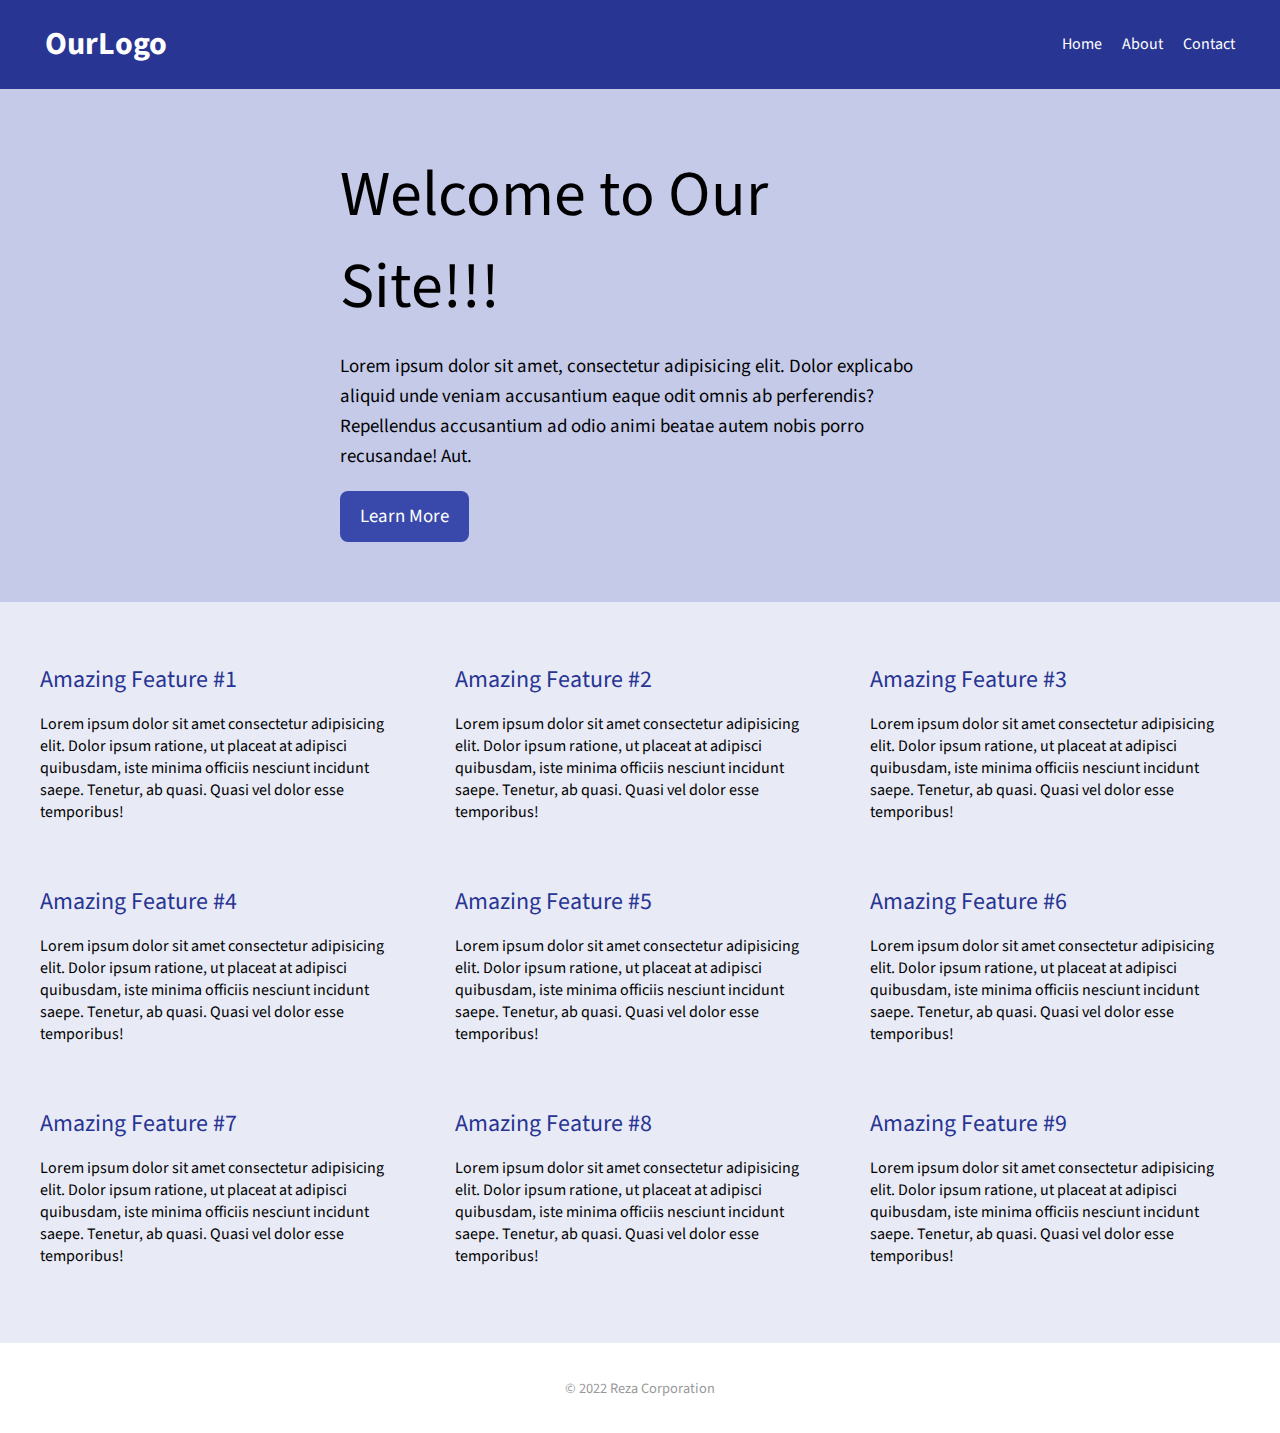
<file: index.html>
<html lang="en">
<head>
    <meta charset="UTF-8">
    <meta http-equiv="X-UA-Compatible" content="IE=edge">
    <meta name="viewport" content="width=device-width, initial-scale=1.0">
    <title>My page</title>
    <link rel="stylesheet" href="style.css">
</head>
<body>
    <link rel="preconnect" href="https://fonts.googleapis.com">
    <link rel="preconnect" href="https://fonts.gstatic.com" crossorigin>
    <link href="https://fonts.googleapis.com/css2?family=Poppins:wght@300&family=Source+Sans+Pro:wght@300;400;700&display=swap" rel="stylesheet">
    
    <div class="header">
    
      <h1>OurLogo</h1>
    
      <ul class="nav">
        <li><a href="#">Home</a></li>
        <li><a href="#">About</a></li>
        <li><a href="#">Contact</a></li>
    
      </ul>
    
    </div>
    
    <div class="hero">
    
      <div class="hero-inner">
        <h1>Welcome to Our Site!!!</h1>
        <p>Lorem ipsum dolor sit amet, consectetur adipisicing elit. Dolor explicabo aliquid unde veniam accusantium eaque odit omnis ab perferendis? Repellendus accusantium ad odio animi beatae autem nobis porro recusandae! Aut.</p>
        <a href="learnmore.html" class="button">Learn More</a>
      </div>
    
    </div>
    
    <div class="features">
      <div class="features-inner">
        <div class="features-item">
          <h3>Amazing Feature #1</h3>
          <p>Lorem ipsum dolor sit amet consectetur adipisicing elit. Dolor ipsum ratione, ut placeat at adipisci quibusdam, iste minima officiis nesciunt incidunt saepe. Tenetur, ab quasi. Quasi vel dolor esse temporibus!</p>
        </div>
          <div class="features-item">
            <h3>Amazing Feature #2</h3>
            <p>Lorem ipsum dolor sit amet consectetur adipisicing elit. Dolor ipsum ratione, ut placeat at adipisci quibusdam, iste minima officiis nesciunt incidunt saepe. Tenetur, ab quasi. Quasi vel dolor esse temporibus!</p>
            </div>
            <div class="features-item">
              <h3>Amazing Feature #3</h3>
              <p>Lorem ipsum dolor sit amet consectetur adipisicing elit. Dolor ipsum ratione, ut placeat at adipisci quibusdam, iste minima officiis nesciunt incidunt saepe. Tenetur, ab quasi. Quasi vel dolor esse temporibus!</p>
              </div>
              <div class="features-item">
                <h3>Amazing Feature #4</h3>
                <p>Lorem ipsum dolor sit amet consectetur adipisicing elit. Dolor ipsum ratione, ut placeat at adipisci quibusdam, iste minima officiis nesciunt incidunt saepe. Tenetur, ab quasi. Quasi vel dolor esse temporibus!</p>
                </div>
                <div class="features-item">
                  <h3>Amazing Feature #5</h3>
                  <p>Lorem ipsum dolor sit amet consectetur adipisicing elit. Dolor ipsum ratione, ut placeat at adipisci quibusdam, iste minima officiis nesciunt incidunt saepe. Tenetur, ab quasi. Quasi vel dolor esse temporibus!</p>
                  </div>
                  <div class="features-item">
                    <h3>Amazing Feature #6</h3>
                    <p>Lorem ipsum dolor sit amet consectetur adipisicing elit. Dolor ipsum ratione, ut placeat at adipisci quibusdam, iste minima officiis nesciunt incidunt saepe. Tenetur, ab quasi. Quasi vel dolor esse temporibus!</p>
                    </div>
                    <div class="features-item">
                      <h3>Amazing Feature #7</h3>
                      <p>Lorem ipsum dolor sit amet consectetur adipisicing elit. Dolor ipsum ratione, ut placeat at adipisci quibusdam, iste minima officiis nesciunt incidunt saepe. Tenetur, ab quasi. Quasi vel dolor esse temporibus!</p>
                      </div>
                      <div class="features-item">
                        <h3>Amazing Feature #8</h3>
                        <p>Lorem ipsum dolor sit amet consectetur adipisicing elit. Dolor ipsum ratione, ut placeat at adipisci quibusdam, iste minima officiis nesciunt incidunt saepe. Tenetur, ab quasi. Quasi vel dolor esse temporibus!</p>
                        </div>
                        <div class="features-item">
                          <h3>Amazing Feature #9</h3>
                          <p>Lorem ipsum dolor sit amet consectetur adipisicing elit. Dolor ipsum ratione, ut placeat at adipisci quibusdam, iste minima officiis nesciunt incidunt saepe. Tenetur, ab quasi. Quasi vel dolor esse temporibus!</p>
                          </div>
                        </div>
                      </div>
                    </div>
    
    <div class="footer">
      
      <p>&copy; 2022 Reza Corporation</p>
    </div> 
</body>
</html>
</file>
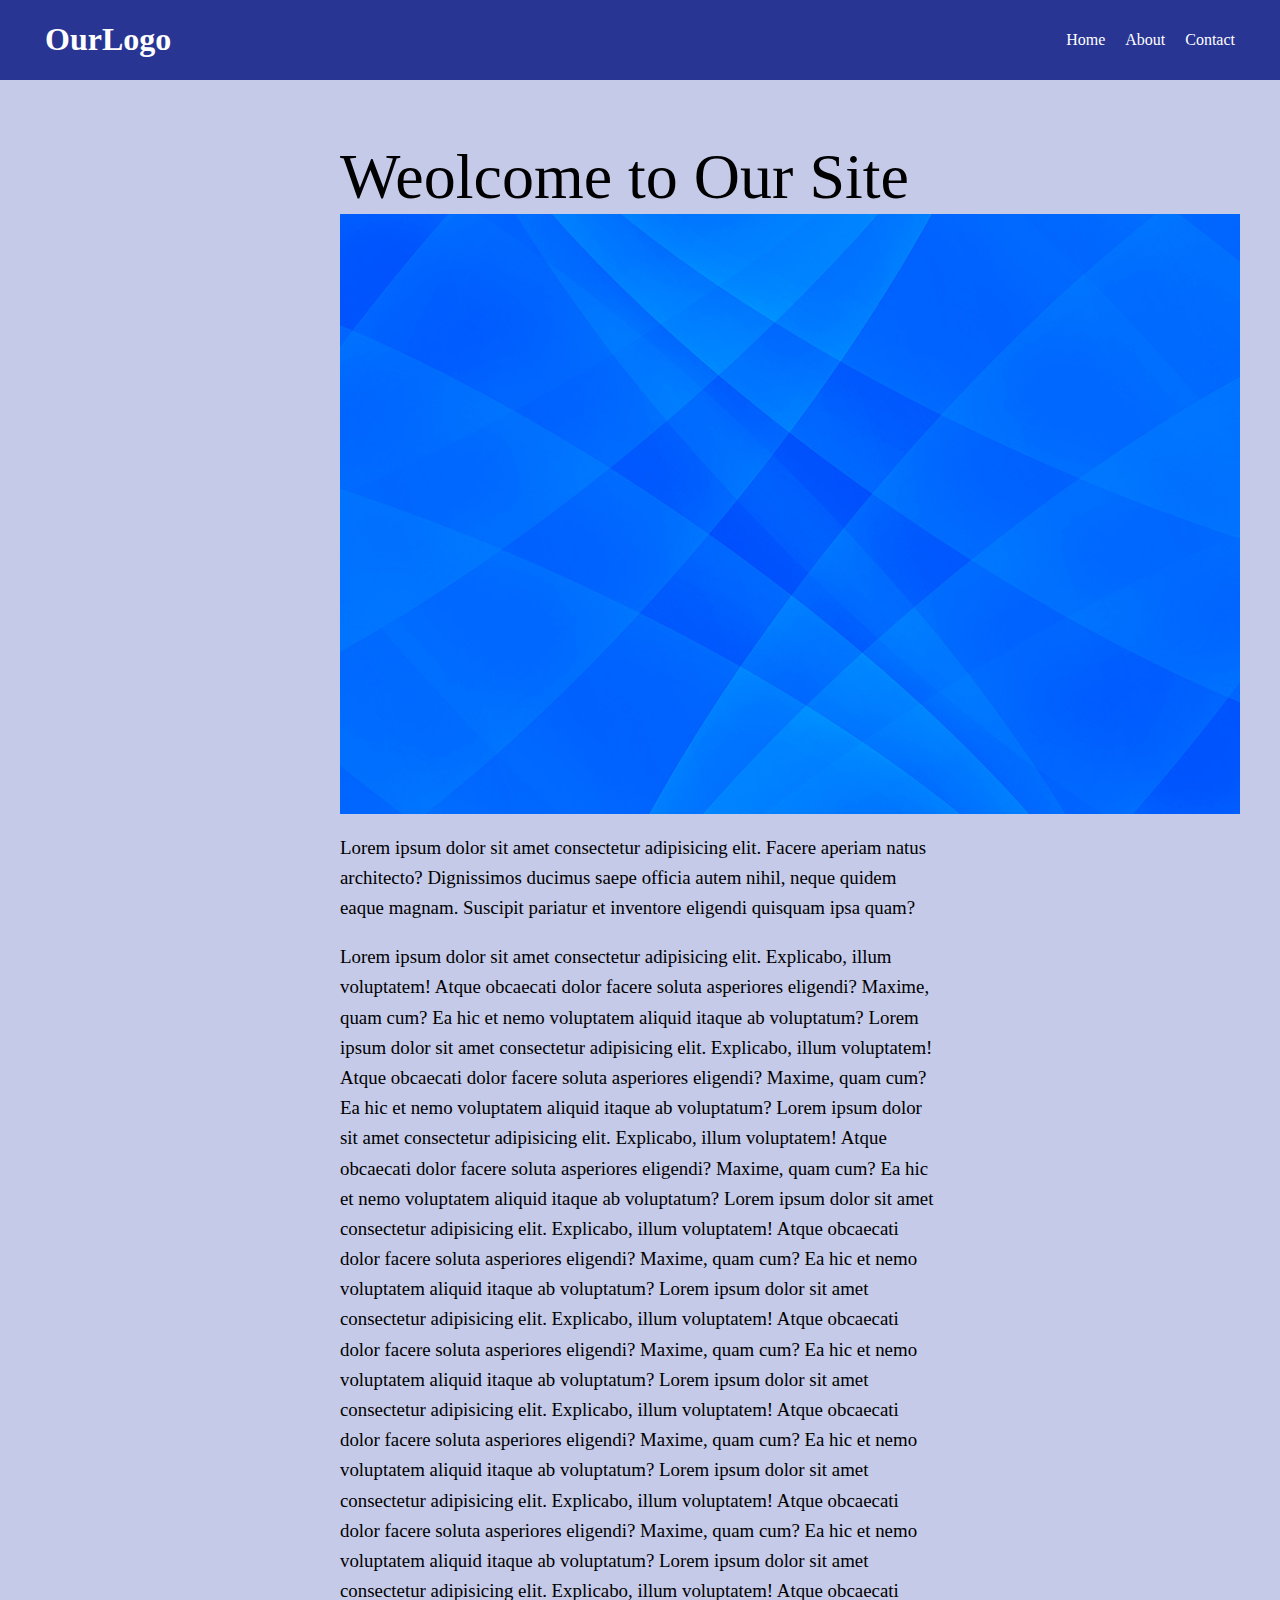
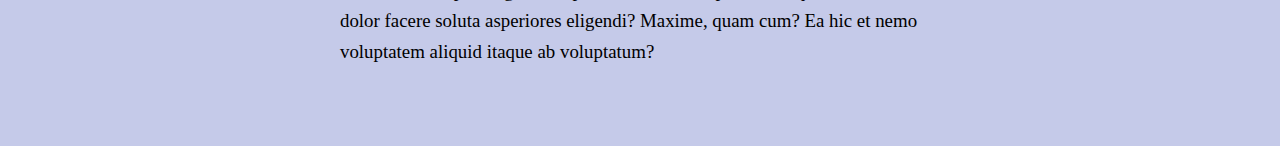
<file: learnmore.html>
<html lang="en">
<head>
    <meta charset="UTF-8">
    <meta http-equiv="X-UA-Compatible" content="IE=edge">
    <meta name="viewport" content="width=device-width, initial-scale=1.0">
    <title>Document</title>
    <link rel="stylesheet" href="lmstyle.css">
</head>
<body>
    <div>
        <div class="header">
    
            <h1>OurLogo</h1>
          
            <ul class="nav">
              <li><a href="#">Home</a></li>
              <li><a href="#">About</a></li>
              <li><a href="#">Contact</a></li>
          
            </ul>
          
          </div>
          <div class="nhero">
            
            <div class="nhero-inner">
              <h1>Weolcome to Our Site</h1>
              <img src="bg.jpeg" alt="blue bg">
              <p>Lorem ipsum dolor sit amet consectetur adipisicing elit. Facere aperiam natus architecto? Dignissimos ducimus saepe officia autem nihil, neque quidem eaque magnam. Suscipit pariatur et inventore eligendi quisquam ipsa quam?</p>
              <p>Lorem ipsum dolor sit amet consectetur adipisicing elit. Explicabo, illum voluptatem! Atque obcaecati dolor facere soluta asperiores eligendi? Maxime, quam cum? Ea hic et nemo voluptatem aliquid itaque ab voluptatum? Lorem ipsum dolor sit amet consectetur adipisicing elit. Explicabo, illum voluptatem! Atque obcaecati dolor facere soluta asperiores eligendi? Maxime, quam cum? Ea hic et nemo voluptatem aliquid itaque ab voluptatum? Lorem ipsum dolor sit amet consectetur adipisicing elit. Explicabo, illum voluptatem! Atque obcaecati dolor facere soluta asperiores eligendi? Maxime, quam cum? Ea hic et nemo voluptatem aliquid itaque ab voluptatum? Lorem ipsum dolor sit amet consectetur adipisicing elit. Explicabo, illum voluptatem! Atque obcaecati dolor facere soluta asperiores eligendi? Maxime, quam cum? Ea hic et nemo voluptatem aliquid itaque ab voluptatum? Lorem ipsum dolor sit amet consectetur adipisicing elit. Explicabo, illum voluptatem! Atque obcaecati dolor facere soluta asperiores eligendi? Maxime, quam cum? Ea hic et nemo voluptatem aliquid itaque ab voluptatum? Lorem ipsum dolor sit amet consectetur adipisicing elit. Explicabo, illum voluptatem! Atque obcaecati dolor facere soluta asperiores eligendi? Maxime, quam cum? Ea hic et nemo voluptatem aliquid itaque ab voluptatum? Lorem ipsum dolor sit amet consectetur adipisicing elit. Explicabo, illum voluptatem! Atque obcaecati dolor facere soluta asperiores eligendi? Maxime, quam cum? Ea hic et nemo voluptatem aliquid itaque ab voluptatum? Lorem ipsum dolor sit amet consectetur adipisicing elit. Explicabo, illum voluptatem! Atque obcaecati dolor facere soluta asperiores eligendi? Maxime, quam cum? Ea hic et nemo voluptatem aliquid itaque ab voluptatum?</p>
            </div>

          </div>
    </div>
</body>
</html>
</file>
<file: style.css>
body {
    margin: 0;
    font-family: "Source Sans Pro", sans sarif;
  }
  
  .header {
    
   background-color: #283593;
    padding: 0 45px;
    color: #FFF;
    display: flex;
    justify-content: space-between;
    align-items: center;
  }
  
  .nav a {
    
    color: #fff;
    text-decoration: none;
    display: block; 
    transition: all 0.3s  ease-out;
  }
  
  
  .nav a:hover {
    color: #c5cae9;
    transform: rotate(5deg);
  }
  
  .nav {
    list-style: none;
    margin: 0;
    padding: 0;
    display: flex;
    
  }
  
  .nav li { 
  padding-left: 20px;
  
  }
  
  .hero {
    background-color: #c5cae9;
    margin: 0;
    padding: 60px 45px;
    display: flex;
    justify-content: center;
     
    
  }
  
  .hero-inner {
    max-width: 600px;
  }
  
  .hero h1 {
    font-weight: normal;
    font-size: 4em;
    margin: 0;
  }
  
  .hero p {
    font-size: 1.18em;
    line-height: 1.6;
  }
  
  .button {
    background-color: #3949ab;
    color: #FFF;
    text-decoration: none; 
    padding: 12px 20px;
    border-radius: 8px;
    font-size: 1.18em;
    display: inline-block;
  }
  
  .features {
    background-color: #e8eaf6;
    padding: 60px 40px;
    
  }
  
  .features-inner {
    max-width: 1200px;
    margin: 0 auto;
    display: grid;
    grid-template-columns: repeat(auto-fit, minmax(300px, 1fr));
    grid-column-gap: 45px;
    grid-row-gap: 45px;
  }
  
  .features-item h3 {
    color: #283593;
    font-size: 1.5em;
    font-weight: normal;
    margin: 0;
  }
  
  features-item p {
    color: #333;
    line-height: 1.6;
    margin: 0;
  }
  
  .footer {
    text-align: center; 
    margin: 0;
    padding: 20px 0;
    color: #999;
    font-size: .9rem;
    
  }
</file>
<file: lmstyle.css>
body {
    margin: 0;
    font-family: "Source Sans Pro", sans sarif;
  }
  
  .header {
    
   background-color: #283593;
    padding: 0 45px;
    color: #FFF;
    display: flex;
    justify-content: space-between;
    align-items: center;
  }

  .nav a {
    
    color: #fff;
    text-decoration: none;
    display: block; 
    transition: all 0.3s  ease-out;
  }
  
  
  .nav a:hover {
    color: #c5cae9;
    transform: rotate(5deg);
  }
  
  .nav {
    list-style: none;
    margin: 0;
    padding: 0;
    display: flex;
    
  }
  
  .nav li { 
  padding-left: 20px;
  
  }

  .nhero {
    background-color: #c5cae9;
    margin: 0;
    padding: 60px 45px;
    display: flex;
    justify-content: center;
     
    
  }
  
  .nhero-inner {
    max-width: 600px;
  }
  
  .nhero h1 {
    font-weight: normal;
    font-size: 4em;
    margin: 0;
  }
  
  .nhero p {
    font-size: 1.18em;
    line-height: 1.6;
  }
</file>
